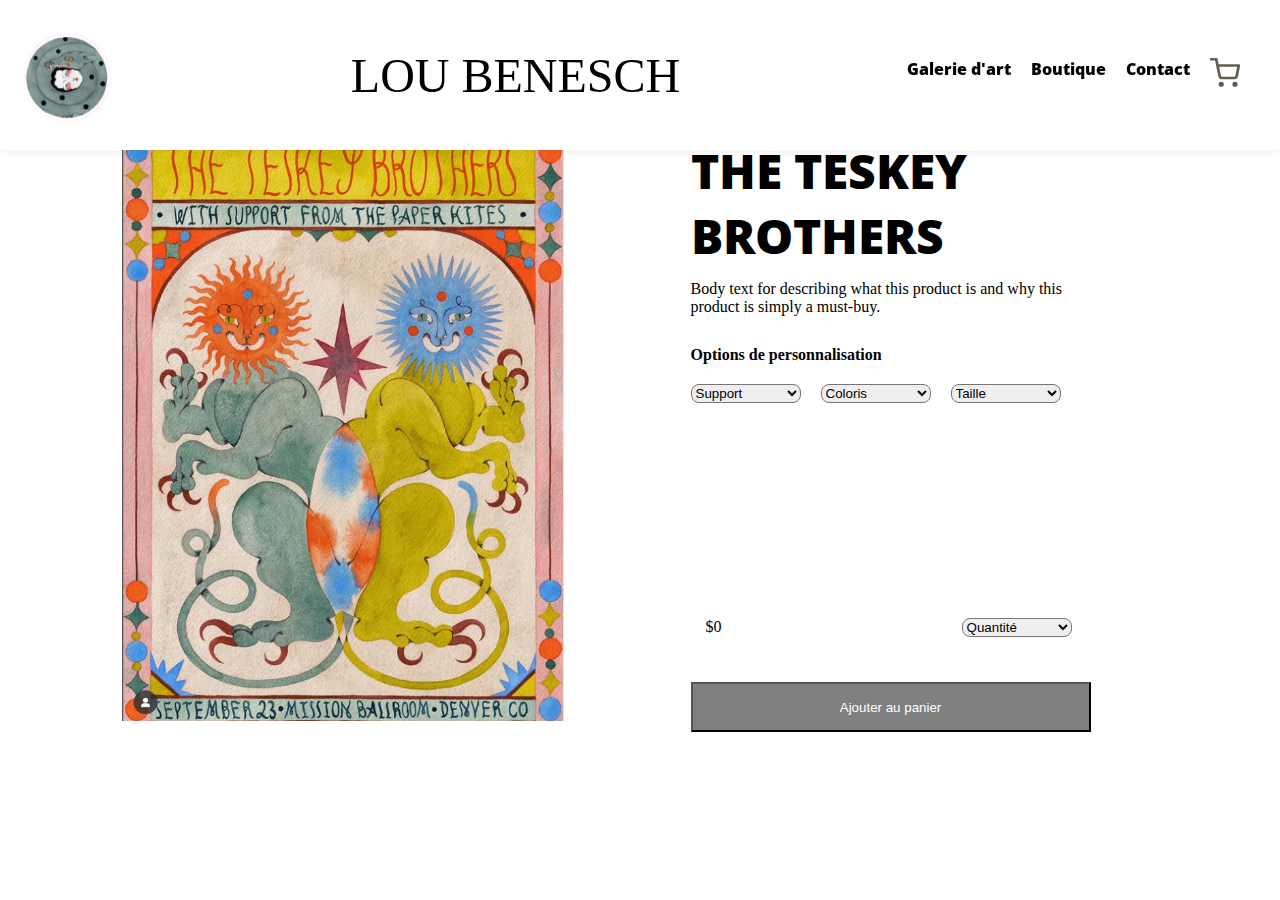
<file: config-page.html>
<!DOCTYPE html>
<!-- version 0.0.1 du 16/09/2025 -->
<html>
<head>
    <meta charset="UTF-8">
    <meta name="viewport" content="width=device-width, initial-scale=1.0">
    <title>
        projet-dev-page-ecv
    </title>

    <link rel="stylesheet" href=".//styles.css">
    <!-- On intègre des Google fonts -->
    <link rel="preconnect" href="https://fonts.googleapis.com">
    <link rel="preconnect" href="https://fonts.gstatic.com" crossorigin>
    <link href="https://fonts.googleapis.com/css2?family=Funnel+Sans:ital,wght@0,300..800;1,300..800&family=Open+Sans:ital,wght@0,800;1,800&display=swap" rel="stylesheet">
   
</head>
<body>
    <main>
        <header id="navbar">
        <nav class="navbar desktop">
            <div class="contenu-logo-entreprise">
               <a href="./index.html "><img src="./assets/logo-entreprise.png" alt="Logo Loup"></a> 
            </div>
            <div class="conteneur-gros-titre">Lou Benesch</div>
            <ul>
                <li>
                    <a href="pages/gallery.html" class="open-sans-">Galerie d'art</a>
                </li>
                <li>
                    <a href="pages/shop.html" class="open-sans-">Boutique</a>
                </li>
                <li>
                    <a href="pages/contact.html" class="open-sans-">Contact</a>
                </li>
                <li>
                    <a href="pages/cart.html" class="open-sans-"><svg width="30" height="30" viewBox="0 0 22 22" fill="none" xmlns="http://www.w3.org/2000/svg">
                            <g clip-path="url(#clip0_4_120)">
                                <path d="M0.916992 0.916672H4.58366L7.04033 13.1908C7.12415 13.6129 7.35374 13.992 7.68891 14.2618C8.02408 14.5316 8.44347 14.6749 8.87366 14.6667H17.7837C18.2139 14.6749 18.6332 14.5316 18.9684 14.2618C19.3036 13.992 19.5332 13.6129 19.617 13.1908L21.0837 5.50001H5.50033M9.16699 19.25C9.16699 19.7563 8.75659 20.1667 8.25033 20.1667C7.74407 20.1667 7.33366 19.7563 7.33366 19.25C7.33366 18.7437 7.74407 18.3333 8.25033 18.3333C8.75659 18.3333 9.16699 18.7437 9.16699 19.25ZM19.2503 19.25C19.2503 19.7563 18.8399 20.1667 18.3337 20.1667C17.8274 20.1667 17.417 19.7563 17.417 19.25C17.417 18.7437 17.8274 18.3333 18.3337 18.3333C18.8399 18.3333 19.2503 18.7437 19.2503 19.25Z" stroke="#625E49" stroke-width="2" stroke-linecap="round" stroke-linejoin="round"/>
                            </g>
                            <defs>
                                <clipPath id="clip0_4_120">
                                    <rect width="22" height="22" fill="white"/>
                                </clipPath>
                            </defs>
                        </svg></a>
                </li>
            </ul>
        </nav>

         <nav class="navbar mobile">
            <a href="./index.html "><img src="./assets/logo-entreprise.png" alt="Logo Loup"></a>
            <div class="conteneur-gros-titre">Lou Benesch</div>
            <svg class="burger-icon" id="burgerBtn" width="36" height="30" viewBox="0 0 18 12" fill="none" xmlns="http://www.w3.org/2000/svg" style="cursor:pointer;">
                <path d="M0 12V10H18V12H0ZM0 7V5H18V7H0ZM0 2V0H18V2H0Z" fill="#625E49"/>
            </svg>
            <div id="mobile-menu">
                <ul>
                    <li><a href="pages/gallery.html">Galerie d'art</a></li>
                    <li><a href="pages/shop.html">Boutique</a></li>
                    <li><a href="pages/contact.html">Contact</a></li>
                    <li><a href="pages/cart.html">Panier</a></li>
                </ul>
            </div>
        </nav>
    </header>
        <div class="produit_descriptif">
            <div class="photo-illustration"><img src="./assets/Illustration_1.png" alt="the teskey brothers illustration"></div>
            <div class="personnalisation">
                <div class="theteskeybrothers open-sans-">the teskey brothers </div>
                <div class="descriptif-produit">Body text for describing what this product is and why this product is simply a must-buy.</div>
                <div class="options-personnalisation">Options de personnalisation</div>
                <div class="menu-déroulant menu-row">
                    <select>
                    <option selected disabled>Support</option>
                    <option>Sweat-shirt</option>
                    <option>T-Shirt</option>
                    <option>Mug</option>
                    <option>Agenda</option>
                    </select>

                    <select>
                    <option selected disabled>Coloris</option>
                    <option>Noir</option>
                    <option>Blanc</option>
                    <option>Beige</option>
                    </select>

                    <select>
                    <option selected disabled>Taille</option>
                    <option>XS</option>
                    <option>S</option>
                    <option>M</option>
                    <option>L</option>
                    <option>XL</option>
                    </select>
                </div>
                <div class="prix-quantite">
                    <div class="prix">$0</div>
                    <div class="quantite"><select>
                    <option selected disabled>Quantité</option>
                    <option>1</option>
                    <option>2</option>
                    <option>3</option>
                    <option>4</option>
                    <option>5</option>
                    </select></div>
                </div>
                    <button class="panier">Ajouter au panier</button>
            </div>
        </div>
    </main>
</body>
</html>
</file>
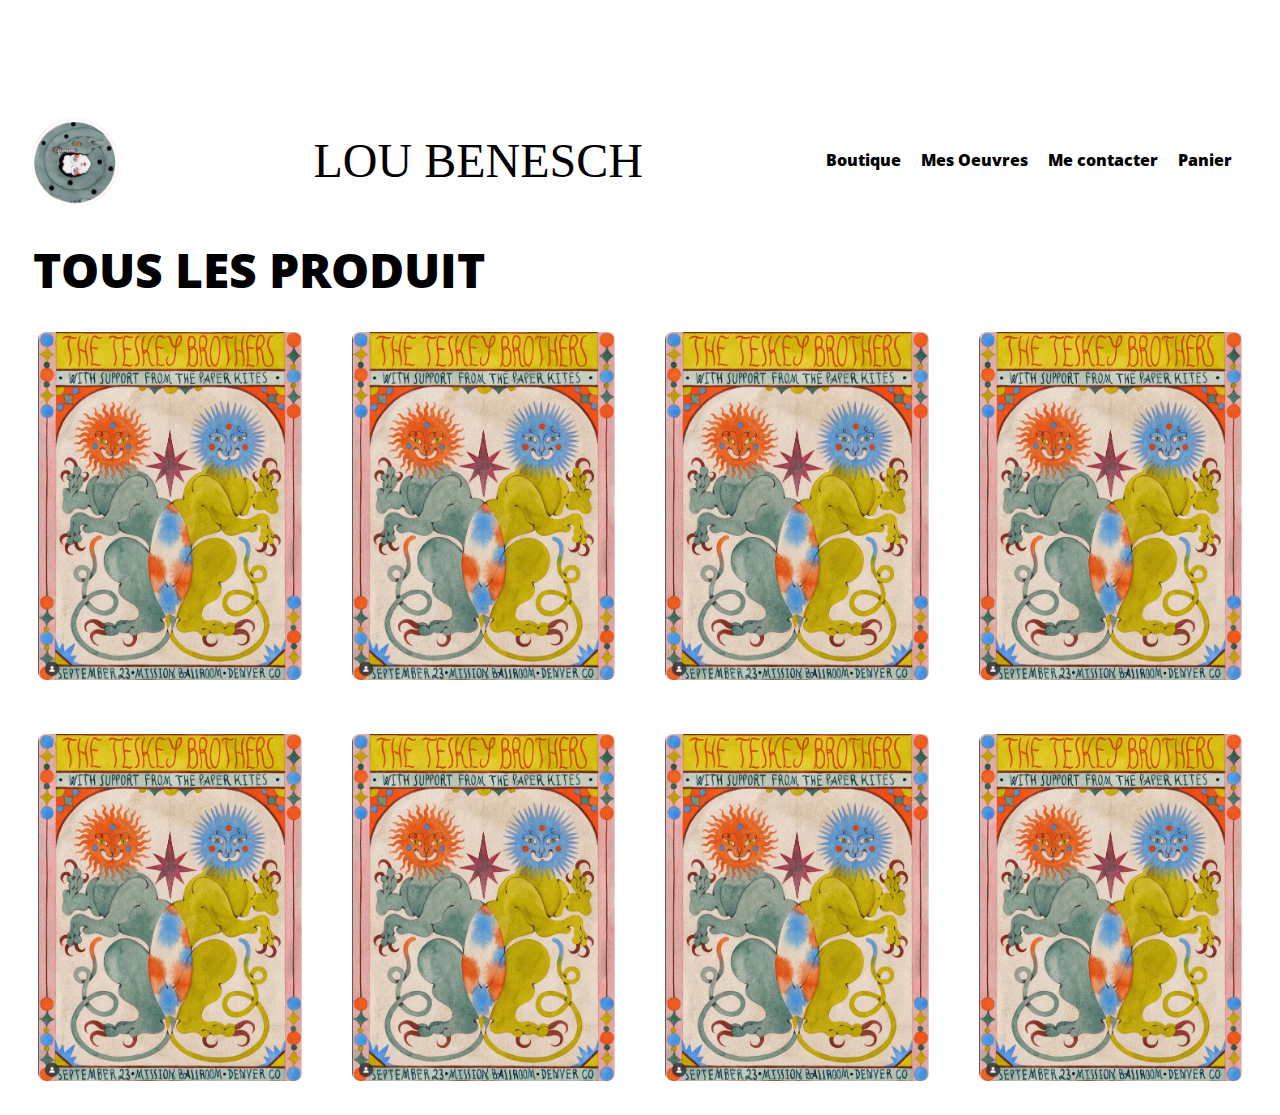
<file: Page 1.html>
<!DOCTYPE html>
<!-- version 0.0.1 du 16/09/2025 -->
<html>
<head>
    <meta charset="UTF-8">
    <meta name="viewport" content="width=device-width, initial-scale=1.0">
    <title>
        projet-dev-page-ecv
    </title>

    <link rel="stylesheet" href=".//styles.css">
    <!-- On intègre des Google fonts -->
    <link rel="preconnect" href="https://fonts.googleapis.com">
    <link rel="preconnect" href="https://fonts.gstatic.com" crossorigin>
    <link href="https://fonts.googleapis.com/css2?family=Funnel+Sans:ital,wght@0,300..800;1,300..800&family=Open+Sans:ital,wght@0,800;1,800&display=swap" rel="stylesheet">
    <!--<link rel="preconnect" href="https://fonts.googleapis.com">
    <link rel="preconnect" href="https://fonts.gstatic.com" crossorigin>
    <link href="https://fonts.googleapis.com/css2?family=Leckerli+One&display=swap" rel="stylesheet"> -->

    <!-- On intègre la bibliothèque Materialize
    <link rel="stylesheet" href="./materialize/css/materialize.min.css">
    <link rel="stylesheet" href="./css/mf_style.css"> -->
</head>
<body>
    <main>
        <header>
            <nav>
                <div class="contenu-logo-entreprise">
                <img src=".//assets/logo-entreprise.png" alt="Logo Loup">
                </div>
                <div class="conteneur-gros-titre">Lou Benesch</div>
                <ul>
                    <li>
                        <a href="" class="open-sans-">Boutique</a>
                    </li>
                    <li>
                        <a href="" class="open-sans-">Mes Oeuvres</a>
                    </li>
                    <li>
                        <a href="" class="open-sans-">Me contacter</a>
                    </li>
                    <li>
                        <a href="" class="open-sans-">Panier</a>
                    </li>
                </ul>
            </nav>
        </header>

        <div class="tous-les-produits open-sans-">
            Tous les produit
        </div>

        <div class="container">
            <div><img src=".//assets/Illustration_1.png" alt="Illustration_1"></div>
            <div><img src=".//assets/Illustration_1.png" alt="Illustration_1"></div>
            <div><img src=".//assets/Illustration_1.png" alt="Illustration_1"></div>
            <div><img src=".//assets/Illustration_1.png" alt="Illustration_1"></div>
            <div><img src=".//assets/Illustration_1.png" alt="Illustration_1"></div>
            <div><img src=".//assets/Illustration_1.png" alt="Illustration_1"></div>
            <div><img src=".//assets/Illustration_1.png" alt="Illustration_1"></div>
            <div><img src=".//assets/Illustration_1.png" alt="Illustration_1"></div>
        </div>


    </main>
</body>
</html>
</file>
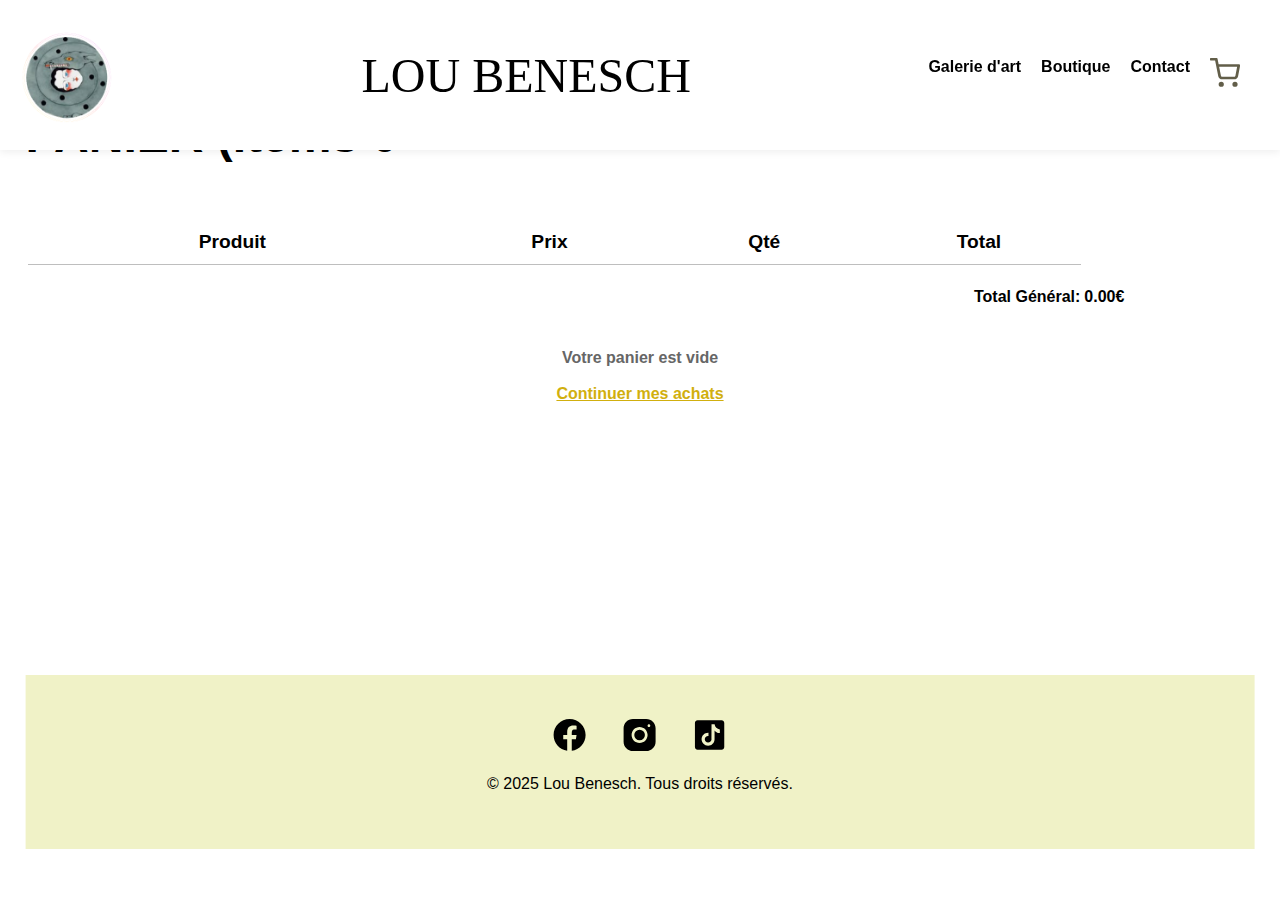
<file: pages/cart.html>
<!DOCTYPE html>
<html lang="en">
  <head>
    <meta charset="UTF-8" />
    <meta name="viewport" content="width=device-width, initial-scale=1.0" />
    <link rel="stylesheet" href="../styles.css" />
    <link rel="stylesheet" href="../styles/cart.css" />
    <link rel="stylesheet" href="../mediaqueries.css" />

    <title>Mon Panier</title>
  </head>
 <script src="./cart.js"></script>
  <body>
    <header id="navbar">
      <nav class="navbar desktop">
        <div class="contenu-logo-entreprise">
          <a href="../index.html "
            ><img src="../assets/logo-entreprise.png" alt="Logo Loup"
          /></a>
        </div>
        <div class="conteneur-gros-titre">Lou Benesch</div>
        <ul>
          <li>
            <a href="./gallery.html" class="open-sans-">Galerie d'art</a>
          </li>
          <li>
            <a href="./shop.html" class="open-sans-">Boutique</a>
          </li>
          <li>
            <a href="./contact.html" class="open-sans-">Contact</a>
          </li>
          <li>
            <a href="./cart.html" class="open-sans-"
              ><svg
                width="30"
                height="30"
                viewBox="0 0 22 22"
                fill="none"
                xmlns="http://www.w3.org/2000/svg"
              >
                <g clip-path="url(#clip0_4_120)">
                  <path
                    d="M0.916992 0.916672H4.58366L7.04033 13.1908C7.12415 13.6129 7.35374 13.992 7.68891 14.2618C8.02408 14.5316 8.44347 14.6749 8.87366 14.6667H17.7837C18.2139 14.6749 18.6332 14.5316 18.9684 14.2618C19.3036 13.992 19.5332 13.6129 19.617 13.1908L21.0837 5.50001H5.50033M9.16699 19.25C9.16699 19.7563 8.75659 20.1667 8.25033 20.1667C7.74407 20.1667 7.33366 19.7563 7.33366 19.25C7.33366 18.7437 7.74407 18.3333 8.25033 18.3333C8.75659 18.3333 9.16699 18.7437 9.16699 19.25ZM19.2503 19.25C19.2503 19.7563 18.8399 20.1667 18.3337 20.1667C17.8274 20.1667 17.417 19.7563 17.417 19.25C17.417 18.7437 17.8274 18.3333 18.3337 18.3333C18.8399 18.3333 19.2503 18.7437 19.2503 19.25Z"
                    stroke="#625E49"
                    stroke-width="2"
                    stroke-linecap="round"
                    stroke-linejoin="round"
                  />
                </g>
                <defs>
                  <clipPath id="clip0_4_120">
                    <rect width="22" height="22" fill="white" />
                  </clipPath>
                </defs></svg></a>
          </li>
        </ul>
      </nav>

      <nav class="navbar mobile">
        <a href="../index.html "
          ><img src="../assets/logo-entreprise.png" alt="Logo Loup"
        /></a>
        <div class="conteneur-gros-titre">Lou Benesch</div>
        <svg
          class="burger-icon"
          id="burgerBtn"
          width="36"
          height="30"
          viewBox="0 0 18 12"
          fill="none"
          xmlns="http://www.w3.org/2000/svg"
          style="cursor: pointer"
        >
          <path
            d="M0 12V10H18V12H0ZM0 7V5H18V7H0ZM0 2V0H18V2H0Z"
            fill="#625E49"
          />
        </svg>
        <div id="mobile-menu">
          <ul>
            <li><a href="./gallery.html">Galerie d'art</a></li>
            <li><a href="./shop.html">Boutique</a></li>
            <li><a href="./contact.html">Contact</a></li>
            <li><a href="./cart.html">Panier</a></li>
          </ul>
        </div>
      </nav>
    </header>

    <main class="open-sans-">
      <!-- rendre (items 4) dynamique -->
      <h1 class="open-sans-">Panier (i<span class="items">tems 3)</span></h1>

     <table class="cart-table">
    <tr class="cart-items-header">
        <th>Produit</th>
        <th>Prix</th>
        <th>Qté</th>
        <th>Total</th>
    </tr>
    <tr class="cart-total">
        <td colspan="3" style="text-align: right">
            <strong>Total Général:</strong>
        </td>
        <td>0.00€</td>
    </tr>
</table>
      <div class="checkout-container">
        <button class="checkout-button">Valider mon panier</button>
      </div>
    </main>
  </body>
  <footer class="footer">
    <div class="footer-links">
      <div class="icons" onclick="location.href='#'">
        <img src="../assets/icons8-facebook-nouveau-50.svg" alt="facebook" />
      </div>
      <div class="icons" onclick="location.href='#'">
        <img src="../assets/icons8-instagram-50.svg" alt="insta" />
      </div>
      <div class="icons" onclick="location.href='#'">
        <img src="../assets/icons8-tic-tac-50.svg" alt="tiktok" />
      </div>
    </div>
    <p>&copy; 2025 Lou Benesch. Tous droits réservés.</p>
  </footer>
</html>
</file>
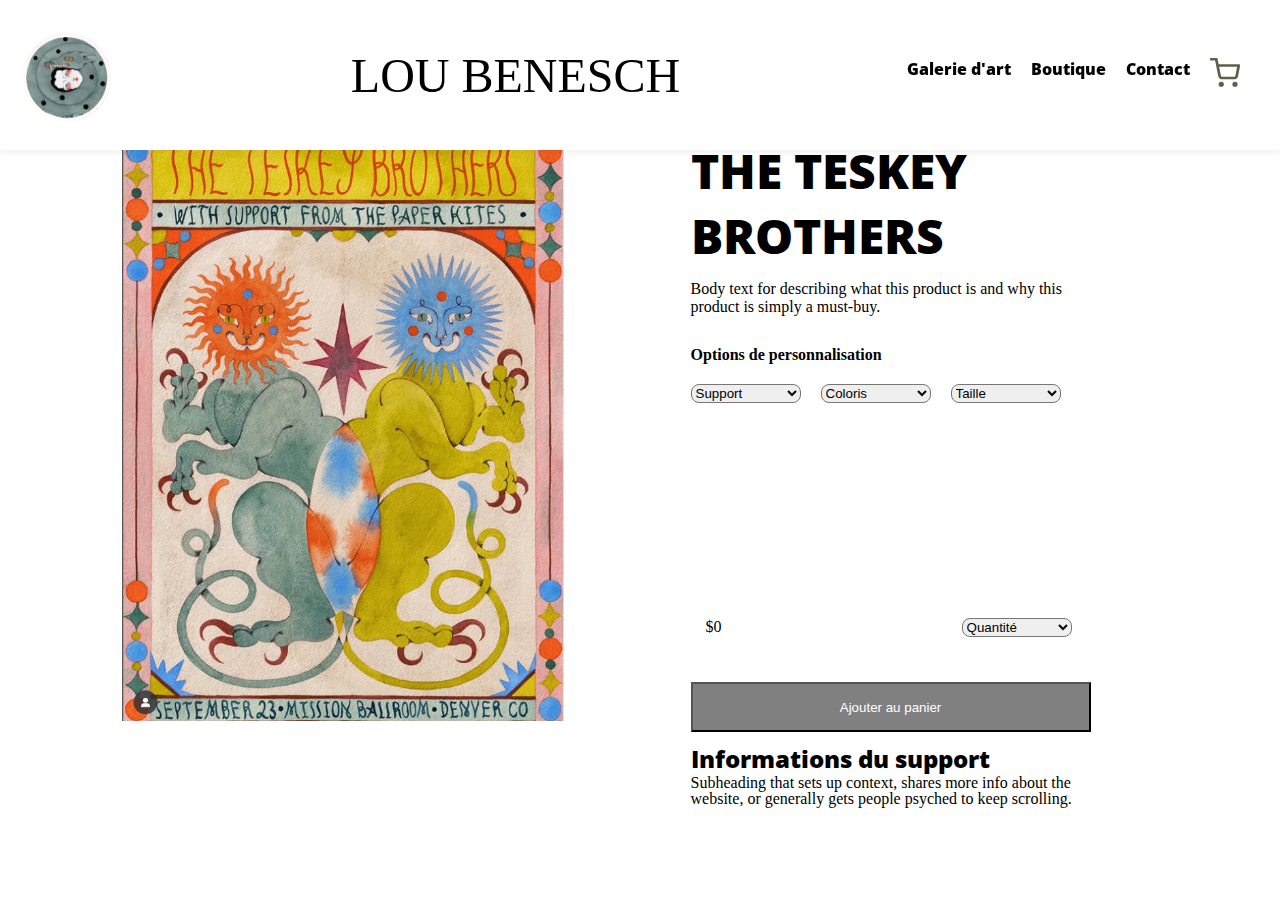
<file: pages/config-page.html>
<!DOCTYPE html>
<!-- version 0.0.1 du 16/09/2025 -->
<html>
  <head>
    <meta charset="UTF-8" />
    <meta name="viewport" content="width=device-width, initial-scale=1.0" />
    <title>projet-dev-page-ecv</title>

    <link rel="stylesheet" href="../styles/config-page.css" />
    <link rel="stylesheet" href="../mediaqueries.css" />
    <link rel="stylesheet" href="../styles.css" />
    <!-- On intègre des Google fonts -->
    <link rel="preconnect" href="https://fonts.googleapis.com" />
    <link rel="preconnect" href="https://fonts.gstatic.com" crossorigin />
    <link
      href="https://fonts.googleapis.com/css2?family=Funnel+Sans:ital,wght@0,300..800;1,300..800&family=Open+Sans:ital,wght@0,800;1,800&display=swap"
      rel="stylesheet"
    />
  </head>
  <body>
    <main>
      <header id="navbar">
        <nav class="navbar desktop">
          <div class="contenu-logo-entreprise">
            <a href="../index.html "
              ><img src="../assets/logo-entreprise.png" alt="Logo Loup"
            /></a>
          </div>
          <div class="conteneur-gros-titre">Lou Benesch</div>
          <ul>
            <li>
              <a href="./gallery.html" class="open-sans-">Galerie d'art</a>
            </li>
            <li>
              <a href="./shop.html" class="open-sans-">Boutique</a>
            </li>
            <li>
              <a href="./contact.html" class="open-sans-">Contact</a>
            </li>
            <li>
              <a href="./cart.html" class="open-sans-"
                ><svg
                  width="30"
                  height="30"
                  viewBox="0 0 22 22"
                  fill="none"
                  xmlns="http://www.w3.org/2000/svg"
                >
                  <g clip-path="url(#clip0_4_120)">
                    <path
                      d="M0.916992 0.916672H4.58366L7.04033 13.1908C7.12415 13.6129 7.35374 13.992 7.68891 14.2618C8.02408 14.5316 8.44347 14.6749 8.87366 14.6667H17.7837C18.2139 14.6749 18.6332 14.5316 18.9684 14.2618C19.3036 13.992 19.5332 13.6129 19.617 13.1908L21.0837 5.50001H5.50033M9.16699 19.25C9.16699 19.7563 8.75659 20.1667 8.25033 20.1667C7.74407 20.1667 7.33366 19.7563 7.33366 19.25C7.33366 18.7437 7.74407 18.3333 8.25033 18.3333C8.75659 18.3333 9.16699 18.7437 9.16699 19.25ZM19.2503 19.25C19.2503 19.7563 18.8399 20.1667 18.3337 20.1667C17.8274 20.1667 17.417 19.7563 17.417 19.25C17.417 18.7437 17.8274 18.3333 18.3337 18.3333C18.8399 18.3333 19.2503 18.7437 19.2503 19.25Z"
                      stroke="#625E49"
                      stroke-width="2"
                      stroke-linecap="round"
                      stroke-linejoin="round"
                    />
                  </g>
                  <defs>
                    <clipPath id="clip0_4_120">
                      <rect width="22" height="22" fill="white" />
                    </clipPath>
                  </defs></svg
              ></a>
            </li>
          </ul>
        </nav>

        <nav class="navbar mobile">
          <a href="../index.html "
            ><img src="../assets/logo-entreprise.png" alt="Logo Loup"
          /></a>
          <div class="conteneur-gros-titre">Lou Benesch</div>
          <svg
            class="burger-icon"
            id="burgerBtn"
            width="36"
            height="30"
            viewBox="0 0 18 12"
            fill="none"
            xmlns="http://www.w3.org/2000/svg"
            style="cursor: pointer"
          >
            <path
              d="M0 12V10H18V12H0ZM0 7V5H18V7H0ZM0 2V0H18V2H0Z"
              fill="#625E49"
            />
          </svg>
          <div id="mobile-menu">
            <ul>
              <li><a href="./gallery.html">Galerie d'art</a></li>
              <li><a href="./shop.html">Boutique</a></li>
              <li><a href="./contact.html">Contact</a></li>
              <li><a href="./cart.html">Panier</a></li>
            </ul>
          </div>
        </nav>
      </header>
      <div class="produit_descriptif">
        <div class="photo-illustration">
          <img
            src="../assets/Illustration_1.png"
            alt="the teskey brothers illustration"
          />
        </div>
        <div class="personnalisation">
          <div class="theteskeybrothers open-sans-">the teskey brothers</div>
          <div class="descriptif-produit">
            Body text for describing what this product is and why this product
            is simply a must-buy.
          </div>
          <div class="options-personnalisation">
            Options de personnalisation
          </div>
          <div class="menu-deroulant menu-row">
            <select>
              <option selected disabled>Support</option>
              <option>Sweat-shirt</option>
              <option>T-Shirt</option>
              <option>Mug</option>
              <option>Agenda</option>
            </select>

            <select>
              <option selected disabled>Coloris</option>
              <option>Noir</option>
              <option>Blanc</option>
              <option>Beige</option>
            </select>

            <select>
              <option selected disabled>Taille</option>
              <option>XS</option>
              <option>S</option>
              <option>M</option>
              <option>L</option>
              <option>XL</option>
            </select>
          </div>
          <div class="prix-quantite">
            <div class="prix">$0</div>
            <div class="quantite">
              <select>
                <option selected disabled>Quantité</option>
                <option>1</option>
                <option>2</option>
                <option>3</option>
                <option>4</option>
                <option>5</option>
                <option>6</option>
                <option>7</option>
                <option>8</option>
                <option>9</option>
                <option>10</option>
              </select>
            </div>
          </div>
          <button class="panier">Ajouter au panier</button>
          <div class="titre-info-supports open-sans-">
            Informations du support
          </div>
          <div class="texte-info-supports">
            Subheading that sets up context, shares more info about the website,
            or generally gets people psyched to keep scrolling.
          </div>
        </div>
      </div>
    </main>
  </body>
</html>
</file>
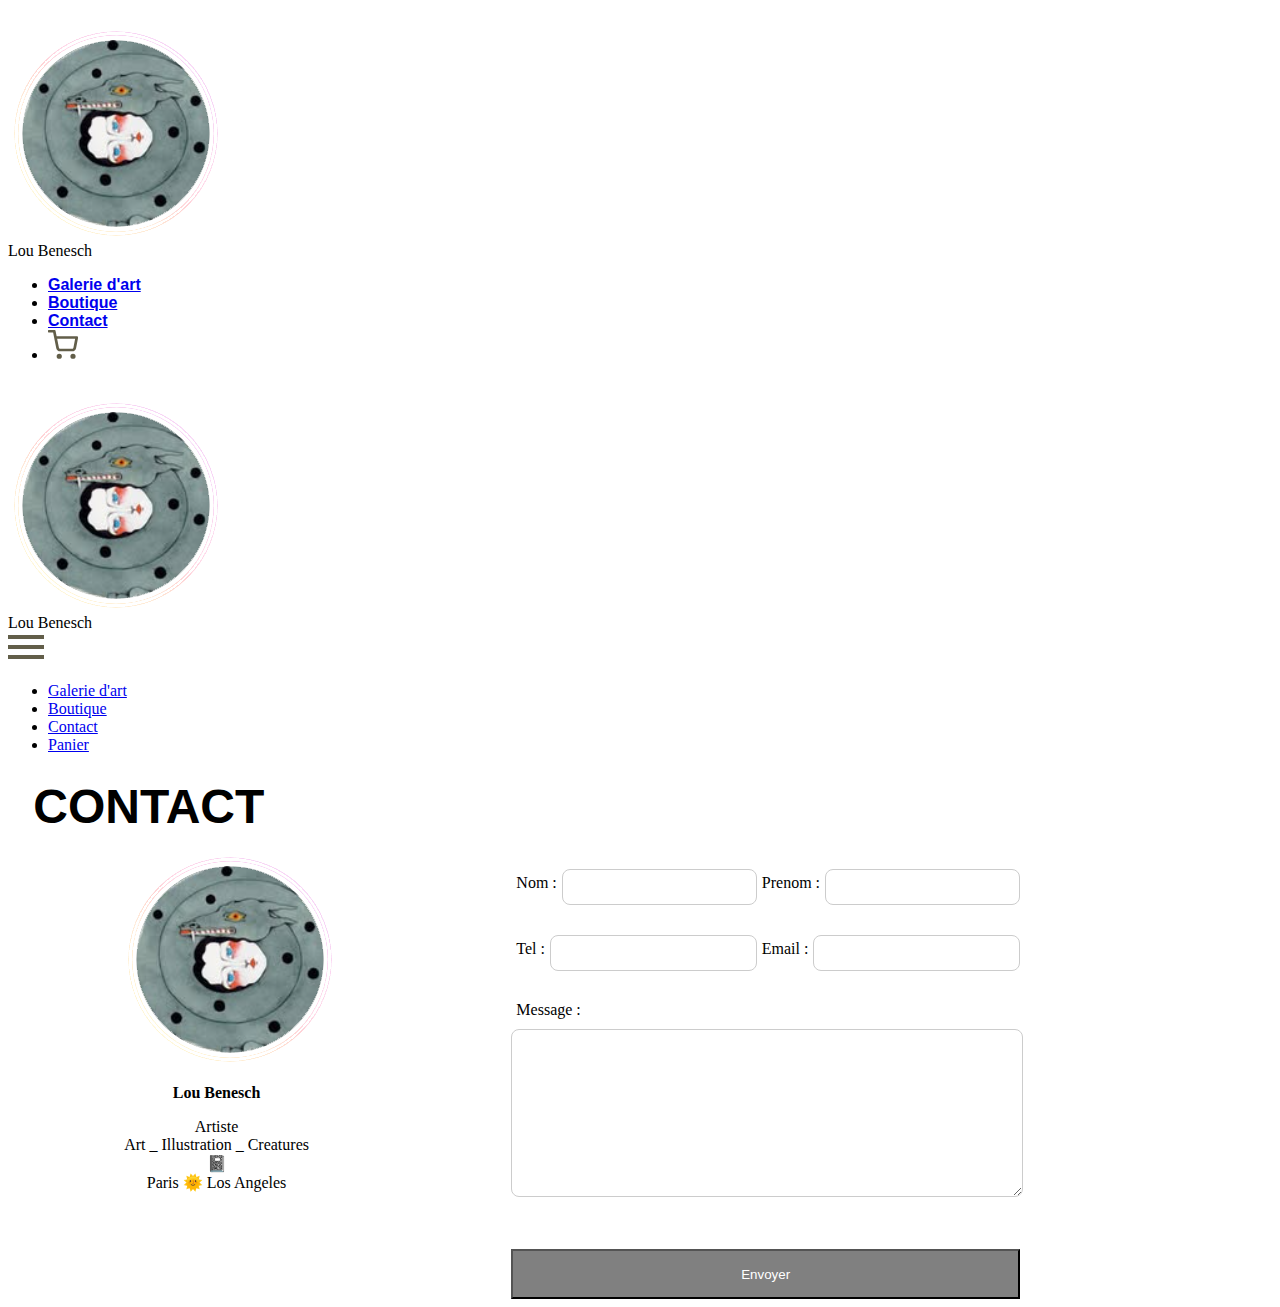
<file: pages/contact.html>
<!DOCTYPE html>
<html lang="en">
<head>
    <meta charset="UTF-8">
    <meta name="viewport" content="width=device-width, initial-scale=1.0">
        <link rel="stylesheet" href="../styles/contact.css">
    <title>Contact</title>
</head>
<body>
        <header id="navbar">
        <nav class="navbar desktop">
            <div class="contenu-logo-entreprise">
               <a href="../index.html "><img src="../assets/logo-entreprise.png" alt="Logo Loup"></a> 
            </div>
            <div class="conteneur-gros-titre">Lou Benesch</div>
            <ul>
                <li>
                    <a href="./gallery.html" class="open-sans-">Galerie d'art</a>
                </li>
                <li>
                    <a href="./shop.html" class="open-sans-">Boutique</a>
                </li>
                <li>
                    <a href="./contact.html" class="open-sans-">Contact</a>
                </li>
                <li>
                    <a href="./cart.html" class="open-sans-">   <svg width="30" height="30" viewBox="0 0 22 22" fill="none" xmlns="http://www.w3.org/2000/svg">
                            <g clip-path="url(#clip0_4_120)">
                                <path d="M0.916992 0.916672H4.58366L7.04033 13.1908C7.12415 13.6129 7.35374 13.992 7.68891 14.2618C8.02408 14.5316 8.44347 14.6749 8.87366 14.6667H17.7837C18.2139 14.6749 18.6332 14.5316 18.9684 14.2618C19.3036 13.992 19.5332 13.6129 19.617 13.1908L21.0837 5.50001H5.50033M9.16699 19.25C9.16699 19.7563 8.75659 20.1667 8.25033 20.1667C7.74407 20.1667 7.33366 19.7563 7.33366 19.25C7.33366 18.7437 7.74407 18.3333 8.25033 18.3333C8.75659 18.3333 9.16699 18.7437 9.16699 19.25ZM19.2503 19.25C19.2503 19.7563 18.8399 20.1667 18.3337 20.1667C17.8274 20.1667 17.417 19.7563 17.417 19.25C17.417 18.7437 17.8274 18.3333 18.3337 18.3333C18.8399 18.3333 19.2503 18.7437 19.2503 19.25Z" stroke="#625E49" stroke-width="2" stroke-linecap="round" stroke-linejoin="round"/>
                            </g>
                            <defs>
                                <clipPath id="clip0_4_120">
                                    <rect width="22" height="22" fill="white"/>
                                </clipPath>
                            </defs>
                        </svg></a>
                </li>
            </ul>
        </nav>

         <nav class="navbar mobile">
 <a href="../index.html "><img src="../assets/logo-entreprise.png" alt="Logo Loup"></a>
            <div class="conteneur-gros-titre">Lou Benesch</div>
            <svg class="burger-icon" id="burgerBtn" width="36" height="30" viewBox="0 0 18 12" fill="none" xmlns="http://www.w3.org/2000/svg" style="cursor:pointer;">
                <path d="M0 12V10H18V12H0ZM0 7V5H18V7H0ZM0 2V0H18V2H0Z" fill="#625E49"/>
            </svg>
            <div id="mobile-menu">
                <ul>
                    <li><a href="./gallery.html">Galerie d'art</a></li>
                    <li><a href="./shop.html">Boutique</a></li>
                    <li><a href="./contact.html">Contact</a></li>
                    <li><a href="./cart.html">Panier</a></li>
                </ul>
            </div>
        </nav>
    </header>
    <main>
        <div class="tous-les-produits open-sans-">
            Contact
        </div>
        <div class="contact-formulaire">
            <div class="contact">
                <div class="photo-contact"><img src="../assets/logo-entreprise.png" alt="contact"></div>
                <div class="text-contact"><p><b>Lou Benesch</b></p>Artiste<br>Art _ Illustration _ Creatures📓<br>Paris 🌞 Los Angeles</div>
            </div>
            <div class="formulaire">
                <form action="/traitement" method="post">
                <div class="nom-prenom">
                    <label for="nom">Nom&nbsp;:</label>
                    <input type="text" id="nom" name="nom"><br><br>

                    <label for="prenom">Prenom&nbsp;:</label>
                    <input type="prenom" id="prenom" name="prenom"><br><br>
                </div>
                <div class="tel-mail">
                    <label for="tel">Tel&nbsp;:</label>
                    <input type="tel" id="tel" name="tel"><br><br>

                    <label for="email">Email&nbsp;:</label>
                    <input type="email" id="email" name="email"><br><br>
                </div>
                <div class="conteneur-message">
                    <label for="message">Message :</label><br>
                    <textarea id="message" name="message"></textarea><br><br>
                </div>

                <button class="btn-envoyer"type="submit">Envoyer</button>
                </form>
            </div>
        </div>
    </main>
</body>
</html>
</file>
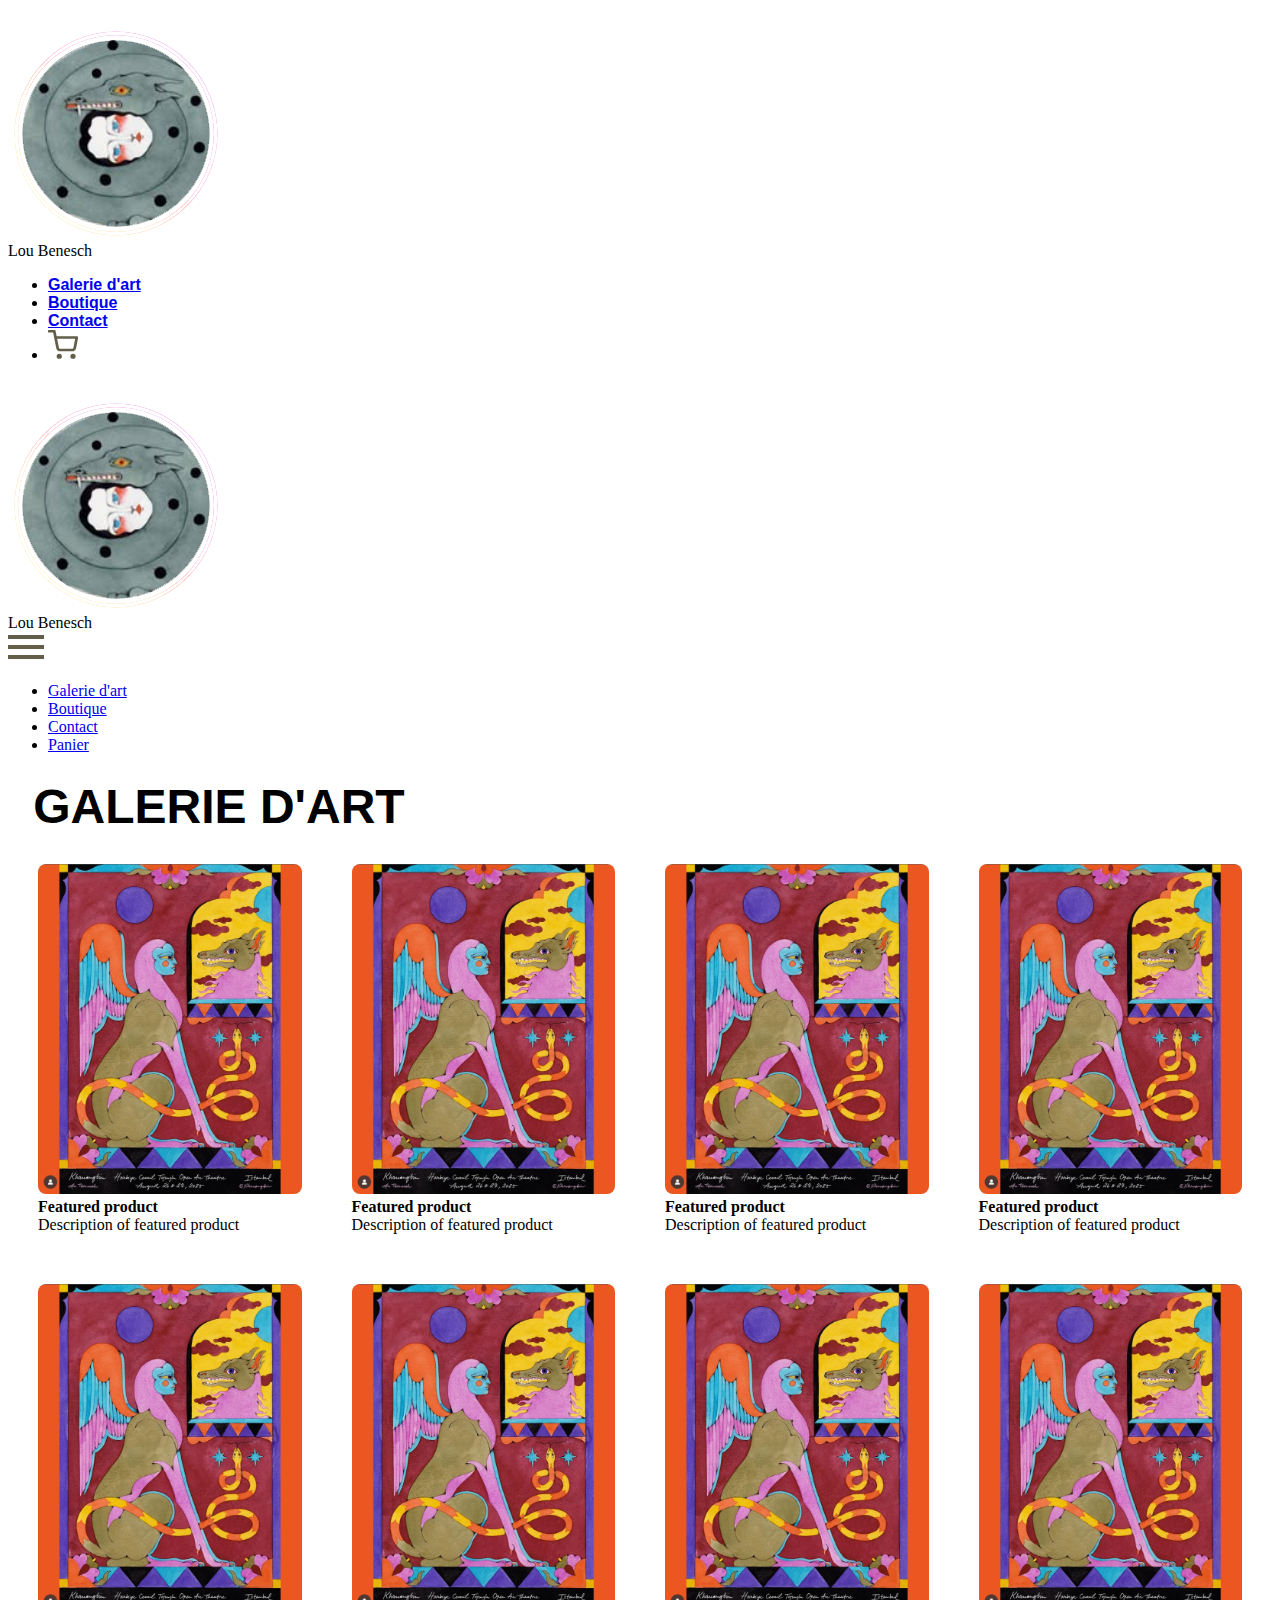
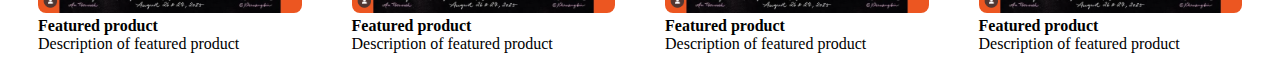
<file: pages/gallery.html>
<!DOCTYPE html>
<html lang="en">
<head>
    <meta charset="UTF-8">
    <meta name="viewport" content="width=device-width, initial-scale=1.0">
        <link rel="stylesheet" href="../styles/gallery.css">
    <title>Galerie</title>
</head>
<body>
        <header id="navbar">
        <nav class="navbar desktop">
            <div class="contenu-logo-entreprise">
               <a href="../index.html "><img src="../assets/logo-entreprise.png" alt="Logo Loup"></a> 
            </div>
            <div class="conteneur-gros-titre">Lou Benesch</div>
            <ul>
                <li>
                    <a href="./gallery.html" class="open-sans-">Galerie d'art</a>
                </li>
                <li>
                    <a href="./shop.html" class="open-sans-">Boutique</a>
                </li>
                <li>
                    <a href="./contact.html" class="open-sans-">Contact</a>
                </li>
                <li>
                    <a href="./cart.html" class="open-sans-"><svg width="30" height="30" viewBox="0 0 22 22" fill="none" xmlns="http://www.w3.org/2000/svg">
                            <g clip-path="url(#clip0_4_120)">
                                <path d="M0.916992 0.916672H4.58366L7.04033 13.1908C7.12415 13.6129 7.35374 13.992 7.68891 14.2618C8.02408 14.5316 8.44347 14.6749 8.87366 14.6667H17.7837C18.2139 14.6749 18.6332 14.5316 18.9684 14.2618C19.3036 13.992 19.5332 13.6129 19.617 13.1908L21.0837 5.50001H5.50033M9.16699 19.25C9.16699 19.7563 8.75659 20.1667 8.25033 20.1667C7.74407 20.1667 7.33366 19.7563 7.33366 19.25C7.33366 18.7437 7.74407 18.3333 8.25033 18.3333C8.75659 18.3333 9.16699 18.7437 9.16699 19.25ZM19.2503 19.25C19.2503 19.7563 18.8399 20.1667 18.3337 20.1667C17.8274 20.1667 17.417 19.7563 17.417 19.25C17.417 18.7437 17.8274 18.3333 18.3337 18.3333C18.8399 18.3333 19.2503 18.7437 19.2503 19.25Z" stroke="#625E49" stroke-width="2" stroke-linecap="round" stroke-linejoin="round"/>
                            </g>
                            <defs>
                                <clipPath id="clip0_4_120">
                                    <rect width="22" height="22" fill="white"/>
                                </clipPath>
                            </defs>
                        </svg></a>
                </li>
            </ul>
        </nav>

         <nav class="navbar mobile">
            <a href="../index.html "><img src="../assets/logo-entreprise.png" alt="Logo Loup"></a>
            <div class="conteneur-gros-titre">Lou Benesch</div>
            <svg class="burger-icon" id="burgerBtn" width="36" height="30" viewBox="0 0 18 12" fill="none" xmlns="http://www.w3.org/2000/svg" style="cursor:pointer;">
                <path d="M0 12V10H18V12H0ZM0 7V5H18V7H0ZM0 2V0H18V2H0Z" fill="#625E49"/>
            </svg>
            <div id="mobile-menu">
                <ul>
                    <li><a href="./gallery.html">Galerie d'art</a></li>
                    <li><a href="./shop.html">Boutique</a></li>
                    <li><a href="./contact.html">Contact</a></li>
                    <li><a href="./cart.html">Panier</a></li>
                </ul>
            </div>
        </nav>
    </header>
    <main>
            <div class="tous-les-produits open-sans-">
            Galerie d'Art
        </div>

        <div class="container">
            <div><img src="../assets/Illustration_2.png" alt="Illustration_2"><div class="description-illustration"><b>Featured product</b><br>Description of featured product</div></div>
            <div><img src="../assets/Illustration_2.png" alt="Illustration_2"><div class="description-illustration"><b>Featured product</b><br>Description of featured product</div></div>
            <div><img src="../assets/Illustration_2.png" alt="Illustration_2"><div class="description-illustration"><b>Featured product</b><br>Description of featured product</div></div>
            <div><img src="../assets/Illustration_2.png" alt="Illustration_2"><div class="description-illustration"><b>Featured product</b><br>Description of featured product</div></div>
            <div><img src="../assets/Illustration_2.png" alt="Illustration_2"><div class="description-illustration"><b>Featured product</b><br>Description of featured product</div></div>
            <div><img src="../assets/Illustration_2.png" alt="Illustration_2"><div class="description-illustration"><b>Featured product</b><br>Description of featured product</div></div>
            <div><img src="../assets/Illustration_2.png" alt="Illustration_2"><div class="description-illustration"><b>Featured product</b><br>Description of featured product</div></div>
            <div><img src="../assets/Illustration_2.png" alt="Illustration_2"><div class="description-illustration"><b>Featured product</b><br>Description of featured product</div></div>
        </div>
</main>
</body>
</html>
</file>
<file: styles.css>
@charset "utf-8";


.open-sans- {
  font-family: "Open Sans", sans-serif;
  font-optical-sizing: auto;
  font-weight: 800;
  font-style: normal;
  font-variation-settings:
    "wdth" 100;
}


header img {
    height: 100px;
}

.contenu-logo-entreprise{
    width: 10%;
}
.conteneur-gros-titre{
    
  text-transform: uppercase;
  font-size: 3em;
  white-space: pre-line;
  text-align: center;
}

nav {
  display: flex;
  align-items: center;   /* aligne le logo et les li verticalement */
  justify-content: space-between; /* espace entre le logo et le menu */
  padding: 0 20px;
}

nav ul {
  display: flex;
  list-style: none;
  gap: 20px; /* espace entre les liens */
  margin: 0;
  padding: 20px;
}

nav ul li a {
  text-decoration: none;
  color: black; /* ou ta couleur */
  font-weight: bold;
}

.tous-les-produits{
    margin-top: 2%;
    margin-left: 2%;
    text-transform: uppercase;
    font-size: 3em;
}

.container {
  display: flex;
  flex-wrap: wrap; /* retour à la ligne automatique */
  gap: 50px; /* espace entre les blocs */
  margin: 30px;
}

.container div {
  flex: 1 1 calc(22% - 10px); /* 3 images par ligne */
}

.container img {
  width: 100%;
  height: auto;
  border-radius: 8px;
}

.panier-icon{
    width: 30px;
    height: 30px;
}
 .navbar.desktop {
    display: flex;
    position: fixed;
    top: 0;
    left: 0;
    width: 100vw;
    z-index: 1000;
    background: white;
    box-sizing: border-box;
    box-shadow: 0 2px 8px rgba(0,0,0,0.07);
    min-width: 320px;
    max-width: 100vw;
    height: 150px;
}


@media (max-width: 768px) {
.navbar.desktop {
    display: none;
}


.navbar.mobile {
    display: flex;
    justify-content: space-between;
    gap: 10px;
    align-items: center;
    padding: 10px 20px;
}
.conteneur-gros-titre{
    font-size: 2.5em;
    white-space: pre-line;
    text-align: left;
}

}

@media (min-width: 769px) {
.navbar.mobile {
    display: none;
}
body {
  padding-top: 100px;
}

}

#mobile-menu {
    display: none
}


.personnalisation{
  margin-top: 30px;
  width: 400px;
}
.theteskeybrothers{
    text-transform: uppercase;
    font-size: 3em;
}
.produit_descriptif{
  display: flex;
}
.photo-illustration{
  width: 35%;
  margin-top: 30px;
  margin-left: 9%;
  margin-right: 10%;
}
.photo-illustration img{
  width: 100%;
}
.descriptif-produit{
  margin-top: 3%;
}
.options-personnalisation{
  margin-top: 30px;
  font-weight: bold;
}

.menu-row {
      display: flex;          /* les éléments s’affichent sur la même ligne */
      gap: 20px;              /* espace entre les menus */
}
.menu-déroulant{
  margin-top: 20px;
}
select{
  border-radius: 8px;
  width: 110px;
}

.prix-quantite{
  margin-top: 200px;
  display: flex;
  gap: 20px;
  flex: 1; /* les deux colonnes prennent la même largeur */
  padding: 15px;
  border-radius: 6px;
}
.prix, .quantite {
  flex: 1; /* les deux colonnes prennent la même largeur */
  border-radius: 6px;
}

.quantite{
  text-align: right;
  margin-right: 4px;
}
button{
  background-color: gray;
  text-align: center;
  color: white;
  width: 400px;
  height:50px;
  margin-top: 30px;
}
.titre-info-supports{
    font-size: 1.5em;
    margin-top: 10px;
}
.texte-info-supports{
  font-size: 1em;
  line-height: 1;
}
.description-illustration{
  margin-top: 10px;
  margin-left: 2px;
}


.main {
  max-width: 1280px;;
    margin: 60px;;
    display: flex;
    flex-direction: column;
    /* gap: 20px; */
    padding: 0 20px;
}

main h1 {
   margin: 0;
    width: 100%;
    font-size: 3em;
    text-transform: uppercase;
    font-family: 'Manrope', sans-serif;
     padding-bottom: 5px;


}

main h2 {
    margin: 0;
    width: 100%;
    font-size: 1.2em;
    font-family: 'Manrope', sans-serif;
    padding-bottom: 30px;
}

.image-container {
  display: flex;
  width: 1280px;
  height:640px;
  margin-bottom: 50px;
  overflow:hidden;
  position:relative;
  border-radius:10px;
  margin-left: auto;
  margin-right: auto;
}

.image-container img {
  
    width: 100%;
    height: 100%;
    object-fit:cover;
    position:absolute;
    top:0;
    left:0;
    border-radius: 10px;
}

.products-grid {
    display: grid;
    grid-template-columns: repeat(auto-fill, minmax(205px, 1fr));
    gap: 30px; /* espace entre les blocs */
    width: 100%;
    max-width: 1280px;; /* limite la largeur globale */
    justify-content: start;
    font-family: 'Manrope', sans-serif;
    margin-top: 35px;
    
}

.product {
    display: flex;
    flex-direction: column;
    align-items: center;
    text-align: left;
    gap: 10px;
    background-color: #f8f8f8; /* optionnel, pour voir le bloc */
    padding: 10px;
    border-radius: 8px;
    transition: transform 0.3s;
    
}

.product img {
    width: 100%;
    height: 300px;
    object-fit: cover;
    border-radius: 8px;
}

.product:hover {
    transform: translateY(-5px); 
}

.title-produits {
    font-size: 2em;
    text-transform: uppercase;
    font-family:'Manrope', sans-serif;
    font-weight: medium;
}
.descriptif-produits{
  display: flex;
  flex-direction: column;
    font-size: 1em;
    text-transform: none;
    text-align: center;
    font-family:'Manrope', sans-serif;
    font-weight: light;
    color: grey;
    margin-top: 3px;
    text-align:center;
  
}
.btn-details {
   display: grid;
  place-items: center;
  cursor: pointer;  
  margin: 80px auto;
  padding: 15px 40px; 
  font-size: 12px;
  border-radius: 10px;
  background-color: rgb(209, 175, 14);
  border: none;
  color:white;
  font-family: 'Manrope', sans-serif;
  font-weight: bold;
  text-transform: uppercase;
  transition: background-color 0.3s, color 0.3s; 
}

.btn-details:hover {
  background-color: rgba(113, 166, 194, 194);
  color: white;
}

.footer-links{
  display:flex;
  justify-content: center;
  align-items: center;
  gap :30px;
 
}
footer .icons img{
  width:40px;
  height:40px;
  cursor:pointer;
  transition: transform 0.3s;
 
}


.footer {
  background-color: #f0f2c7;
  text-align: center;
  padding: 40px 0;
  margin-top: 50px;
  margin-bottom: 0;
  font-family: 'Manrope', sans-serif;

}
.products-list {
    display: flex;
    flex-wrap: wrap;
    gap: 20px;
    list-style: none;
    padding: 0;
    margin: 0;
}

.product {
    display: flex;
    flex-direction: column;
    align-items: center;
    text-align: left;
    gap: 10px;
    background-color: #f8f8f8; /* optionnel, pour voir le bloc */
    padding: 10px;
    border-radius: 8px;
    transition: transform 0.3s;
    
}

.product img {
    width: 100%;
    height: 300px;
    object-fit: cover;
    border-radius: 8px;
}

.product:hover {
    transform: translateY(-5px); 
}
</file>
<file: styles/cart.css>
.footer-content {
    width: 100vw;
    margin-left: 0;
    margin-right: 0;
    background: #fff;
    text-align: center;
    padding: 20px 0 10px 0;
    box-sizing: border-box;
}

.footer {
       margin-top: 200px;
}
footer {
 
    width: 100% !important;
    margin-left: 0;
    margin-right:0;
    background: #fff;
    position: relative;
    left: 50%;
    right: 50%;
    transform: translateX(-50%);
}
body {
    margin-left: 2%;
    margin-right: 2%;
}


.cart-table {
    width: 100%;
    margin-top: 60px;
}
.cart-items-header {
    display: grid;
    grid-template-columns: 2fr 1fr 1fr 1fr;
    gap: 10px;
    font-family: 'Manrope', sans-serif;
    font-size: 1.2em;
    font-weight: 600;
    border-bottom: 1px solid #bebebe;
    padding-bottom: 10px;
    margin-bottom: 20px;
}

.cart-items {

    display: grid;
    grid-template-columns: 2fr 1fr 1fr 1fr;
    gap: 10px;
    align-items: center;
    font-family: 'Manrope', sans-serif;
    font-size: 1em;
    padding: 10px 0;
    border-bottom: 1px solid #f0f0f0;
    text-align: center;
}

.cart-img-product{
    width: 200px;
    height: 200px;
    object-fit: cover;
    border-radius: 10px;
}

.items {
text-transform:lowercase

}

.checkout-button {
    margin-top: 30px;
    padding: 15px 30px;
    background-color: black;
    color: white;
    border: none;
    border-radius: 5px;
    font-size: 1.2em;
    cursor: pointer;
    text-transform: uppercase;
    font-family: 'Manrope', sans-serif;
    width: 300px;
}

.checkout-container {
    display: flex;
    justify-content: flex-end;
    margin-top: 30px;
}
</file>
<file: mediaqueries.css>
@media (max-width: 768px) {
.navbar.desktop {
    display: none;
}


.navbar.mobile {
    display: flex;
    justify-content: space-between;
    gap: 10px;
    align-items: center;
    padding: 10px 20px;
}
.conteneur-gros-titre{
    font-size: 2.5em;
    white-space: pre-line;
    text-align: left;
}

}

@media (min-width: 769px) {
.navbar.mobile {
    display: none;
}
body {
  padding-top: 100px;
}

}

#mobile-menu {
    display: none
}
</file>
<file: styles/config-page.css>
@charset "utf-8";
.open-sans- {
  font-family: "Open Sans", sans-serif;
  font-optical-sizing: auto;
  font-weight: 800;
  font-style: normal;
  font-variation-settings:
    "wdth" 100;
}

.produit_descriptif{
  display: flex;
}
.photo-illustration{
  width: 35%;
  margin-top: 30px;
  margin-left: 9%;
  margin-right: 10%;
}
.photo-illustration img{
  width: 100%;
}
.personnalisation{
  margin-top: 30px;
  width: 400px;
}
.theteskeybrothers{
    text-transform: uppercase;
    font-size: 3em;
}
.descriptif-produit{
  margin-top: 3%;
}
.options-personnalisation{
  margin-top: 30px;
  font-weight: bold;
}
.menu-deroulant{
  margin-top: 20px;
}
.menu-row {
      display: flex;          /* les éléments s’affichent sur la même ligne */
      gap: 20px;              /* espace entre les menus */
}
select{
  border-radius: 8px;
  width: 110px;
}
.prix-quantite{
  margin-top: 200px;
  display: flex;
  gap: 20px;
  flex: 1; /* les deux colonnes prennent la même largeur */
  padding: 15px;
  border-radius: 6px;
}
.prix, .quantite {
  flex: 1; /* les deux colonnes prennent la même largeur */
  border-radius: 6px;
}
.quantite{
  text-align: right;
  margin-right: 4px;
}
.panier{
  background-color: gray;
  text-align: center;
  color: white;
  width: 100%;
  height:50px;
  margin-top: 30px;
}
.titre-info-supports{
    font-size: 1.5em;
    margin-top: 10px;
}
.texte-info-supports{
  font-size: 1em;
  line-height: 1;
}
</file>
<file: styles/contact.css>
@charset "utf-8";
.open-sans- {
  font-family: "Open Sans", sans-serif;
  font-optical-sizing: auto;
  font-weight: 800;
  font-style: normal;
  font-variation-settings:
    "wdth" 100;
}


.tous-les-produits{
    margin-top: 2%;
    margin-left: 2%;
    text-transform: uppercase;
    font-size: 3em;
}

.contact-formulaire{
  display: flex;
  flex: 1;
}
.contact{
  width:15%;
  margin-left: 9%;
  margin-right: 200px;
  text-align: center;
}

.formulaire{
  margin-top: 35px;
}
.nom-prenom{
  display:flex;
  flex: 1;
}
label{
  margin:5px;
}
input, textarea {
    border: 1px solid #ccc;      /* bordure grise */
    border-radius: 8px;          /* arrondit les coins */
    padding: 8px;                /* espace interne */
    width: 100%;                /* largeur fixe */
}
.tel-mail{
  display:flex;
  flex: 1;
  margin-top: 30px;
}
.conteneur-message{
  margin-top: 30px;
}
#message {   
  height: 150px;     /* plus haut que les champs normaux */
  resize: vertical;  /* redimensionnable seulement en hauteur */
}
textarea{
  margin-top: 10px;
  width: 97%;
}
.btn-envoyer{
  background-color: gray;
  text-align: center;
  color: white;
  width: 100%;
  height:50px;
  margin-top: 30px;
}
</file>
<file: styles/gallery.css>
@charset "utf-8";

.open-sans- {
  font-family: "Open Sans", sans-serif;
  font-optical-sizing: auto;
  font-weight: 800;
  font-style: normal;
  font-variation-settings:
    "wdth" 100;
}

.tous-les-produits{
    margin-top: 2%;
    margin-left: 2%;
    text-transform: uppercase;
    font-size: 3em;
}

.container {
  display: flex;
  flex-wrap: wrap; /* retour à la ligne automatique */
  gap: 50px; /* espace entre les blocs */
  margin: 30px;
}
.container div {
  flex: 1 1 calc(22% - 10px); /* 3 images par ligne */
}
.container img {
  width: 100%;
  height: auto;
  border-radius: 8px;
}
</file>
